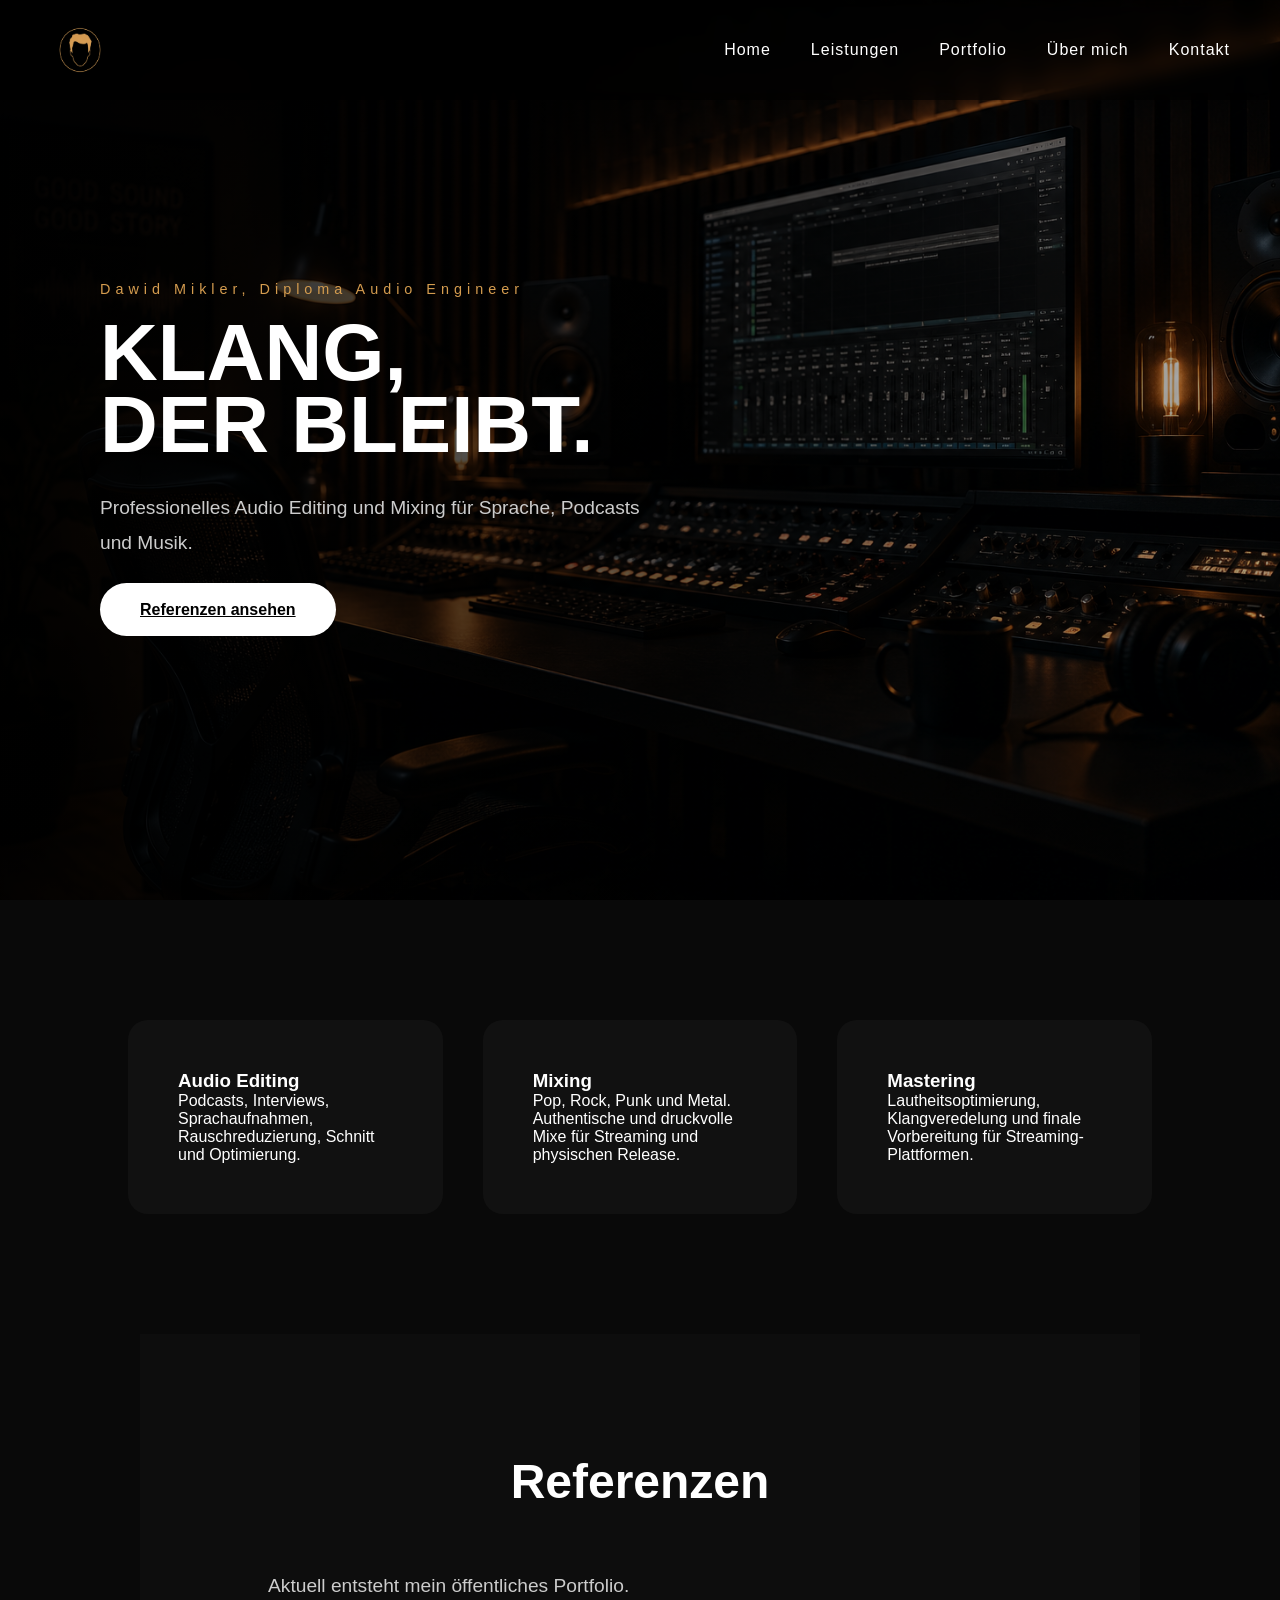
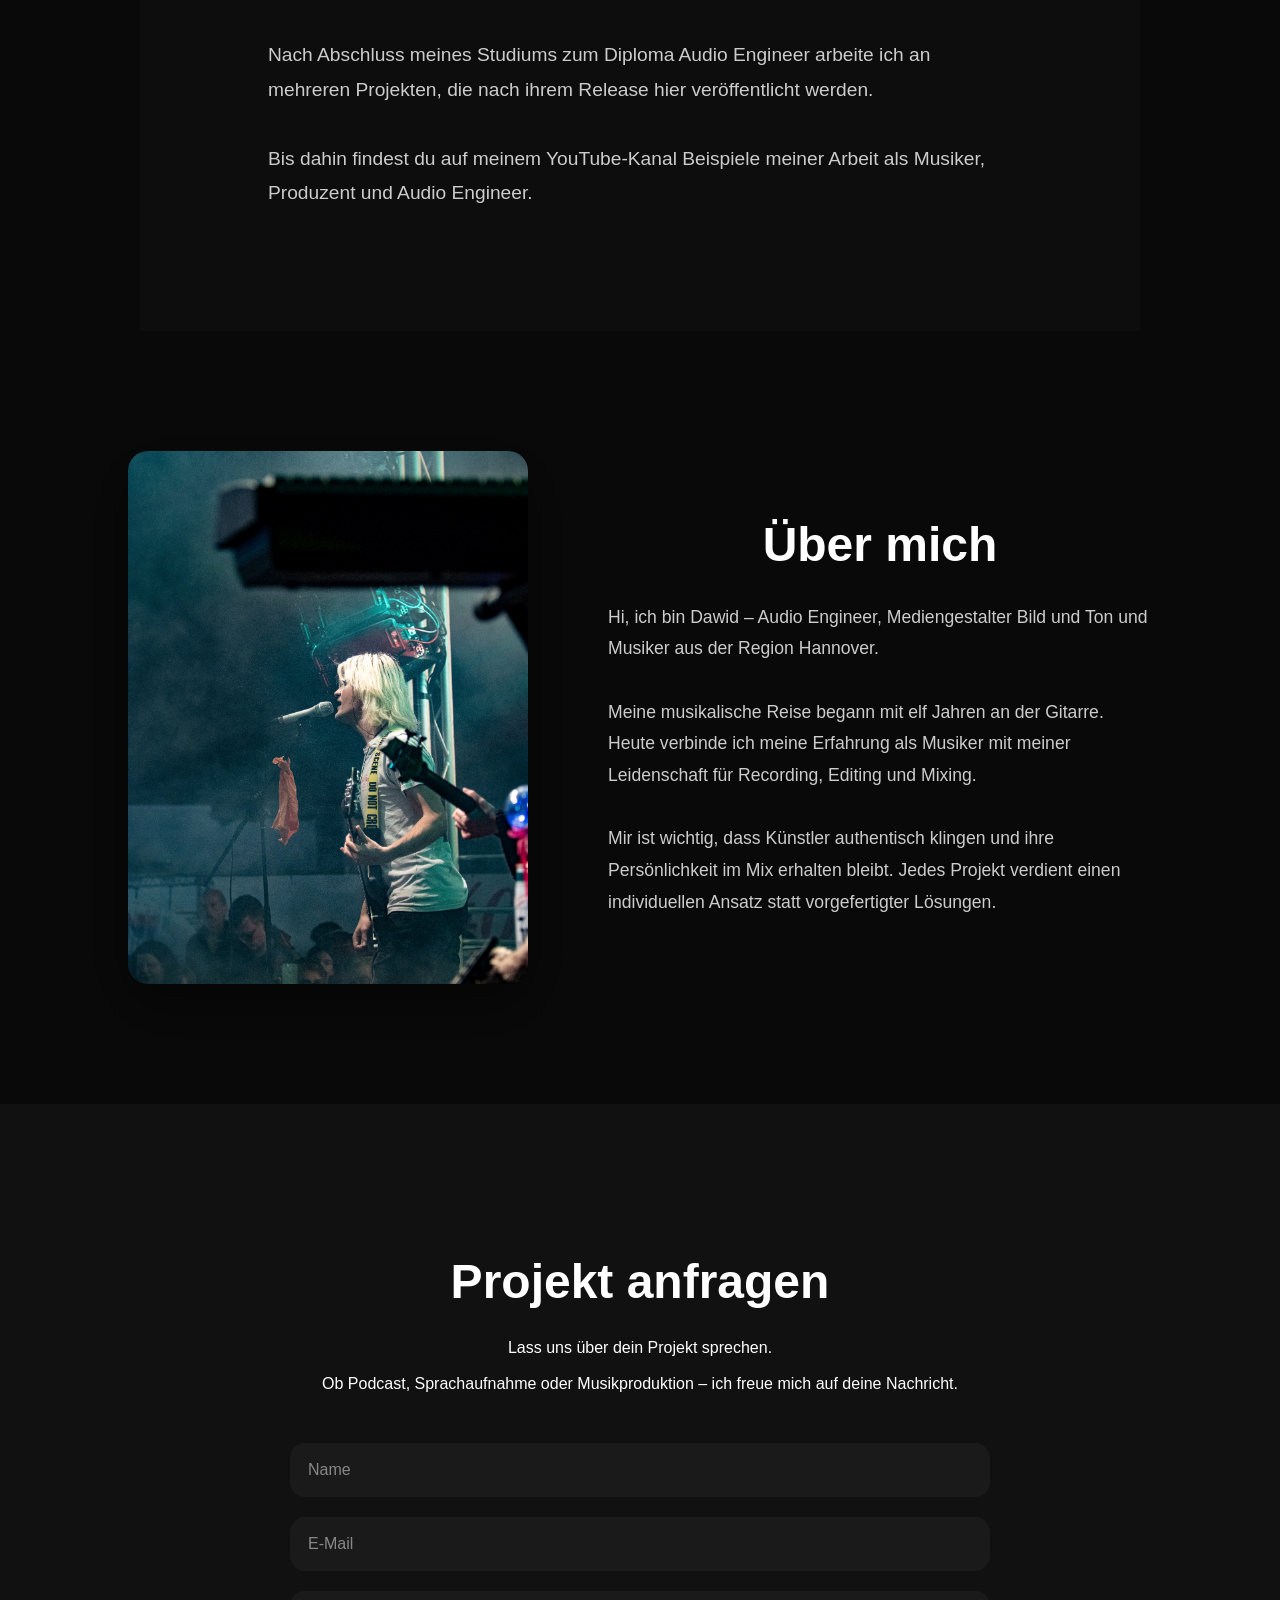
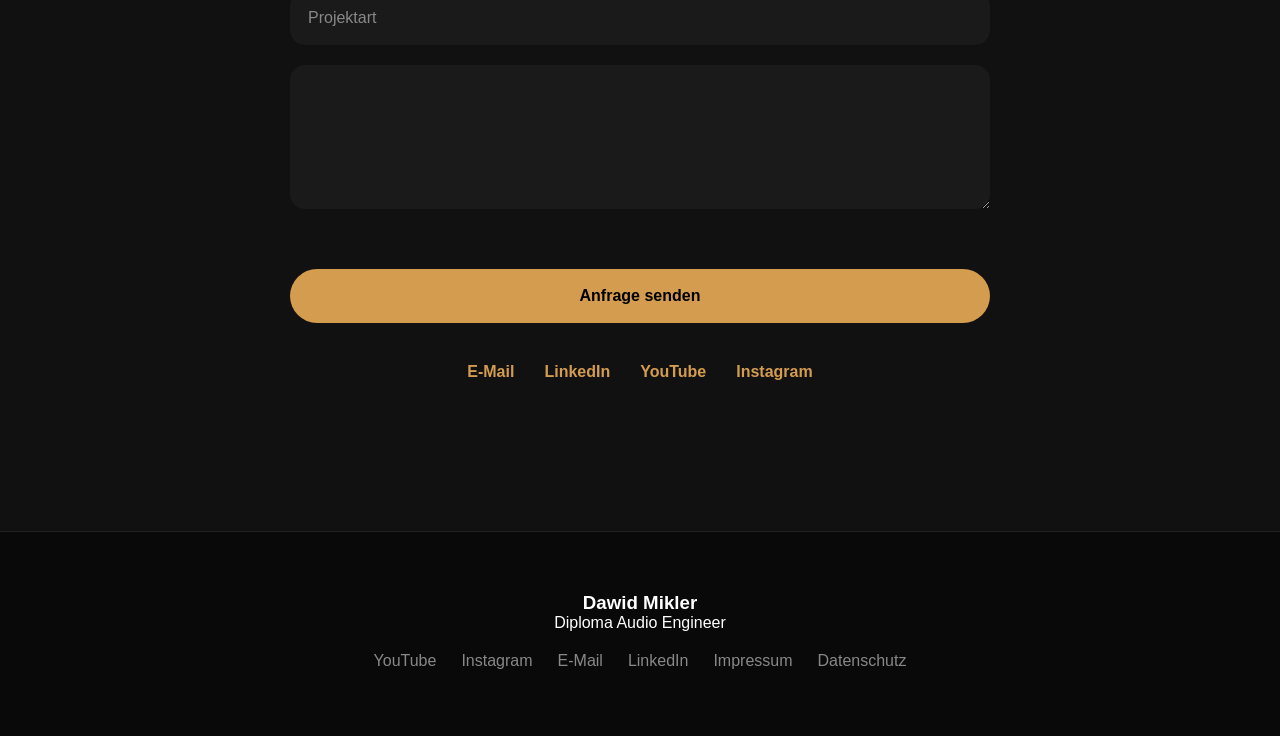
<file: index.html>
<!DOCTYPE html>
<html>
    <head>
        <meta charset="UTF-8">
        <link rel="icon"
            type="image/png"
            href="assets/images/logo_dark.png">
        <meta name="viewport"
            content="width=device-width, initial-scale=1.0">
        <title>Portfolio</title>
        <link rel="stylesheet" href="style.css">
    </head>
    <body>
        <nav>
            
    <div class="logo">
        <a href="#Home">
        <img src="assets/images/logo_golden.png" alt="Dawid Mikler Logo">
    </a>
    </div>

    <div class="menu-toggle">
        ☰
    </div>

    <div class="nav-links">

        <a href="#Home">Home</a>
        <a href="#services">Leistungen</a>
        <a href="#references">Portfolio</a>
        <a href="#about">Über mich</a>
        <a href="#kontakt">Kontakt</a>
    </div>
        </nav>

<header class="hero" id="Home">
        <div class="hero-content">

    <p>Dawid Mikler, Diploma Audio Engineer</p>

    <h1>
      KLANG,<br>
      DER BLEIBT.
    </h1>

    <p class="subtitle">
      Professionelles Audio Editing
      und Mixing für Sprache,
      Podcasts und Musik.
    </p>

    <a href="#references"
        class="hero-button">
        Referenzen ansehen

</a>

  </div>
</header>

<section class="services" id="services">
        <div class="card">
            <h3>Audio Editing</h3>
             <p>
            Podcasts, Interviews,
            Sprachaufnahmen,
            Rauschreduzierung,
            Schnitt und Optimierung.
            </p>
        </div>

        <div class="card">
        <h3>Mixing</h3>
         <p>
            Pop, Rock,
            Punk und Metal.

            Authentische und
            druckvolle Mixe für
            Streaming und physischen Release.
        </p>
        </div>

        <div class="card">
        <h3>Mastering</h3>
           <p>
            Lautheitsoptimierung,
            Klangveredelung und
            finale Vorbereitung
            für Streaming-Plattformen.
        </p>
        </div>
</section>
<section class="references" id="references">

    <h2>Referenzen</h2>

<p>Aktuell entsteht mein öffentliches Portfolio. <br><br>

Nach Abschluss meines Studiums zum
Diploma Audio Engineer arbeite ich
an mehreren Projekten, die nach ihrem Release
hier veröffentlicht werden.<br><br>

Bis dahin findest du auf meinem YouTube-Kanal
Beispiele meiner Arbeit als Musiker,
Produzent und Audio Engineer.</p>
<!--
    <div class="reference-grid">

        <div class="reference-card">

            <h3>Podcast Editing</h3>

            <audio controls>
                <source src="audio/podcast.mp3">
            </audio>

        </div>

        <div class="reference-card">

            <h3>Metal Mixing</h3>

            <audio controls>
                <source src="audio/metal.mp3">
            </audio>

        </div>

        <div class="reference-card">

            <h3>Pop Punk Mixing</h3>

            <audio controls>
                <source src="audio/poppunk.mp3">
            </audio>

        </div>
-->
    </div>

</section>
<section class="about" id="about">

    <div class="about-image">
        <img src="assets/images/dawid_buehne.jpeg"
             alt="Dawid live auf der Bühne, Rock am Schellbach 2023, foto Hendrik Falk" title="Foto: Hendrik Falk">
    </div>

    <div class="about-content">

        <h2>Über mich</h2>

        <p>
            Hi, ich bin Dawid – Audio Engineer,
            Mediengestalter Bild und Ton und Musiker
            aus der Region Hannover.

            <br><br>

            Meine musikalische Reise begann mit elf Jahren
            an der Gitarre. Heute verbinde ich meine Erfahrung
            als Musiker mit meiner Leidenschaft für Recording,
            Editing und Mixing.

            <br><br>

            Mir ist wichtig, dass Künstler authentisch
            klingen und ihre Persönlichkeit im Mix erhalten
            bleibt. Jedes Projekt verdient einen individuellen
            Ansatz statt vorgefertigter Lösungen.
        </p>

    </div>

</section>
<section id="kontakt" class="contact">

    <h2>Projekt anfragen</h2>

    <p>
    Lass uns über dein Projekt sprechen. <br><br>

    Ob Podcast, Sprachaufnahme
    oder Musikproduktion –
    ich freue mich auf deine Nachricht.
    </p>

   <form id="form"
    class="contact-form"
    action="https://api.web3forms.com/submit"
    method="POST">

         <input
            type="hidden"
            name="access_key"
            value="eb569010-fbe4-4e2a-a596-b71d80c5c9b4">

        <input 
            type="checkbox"
            name="botcheck"
            class="hidden"
            style="display:none;">
        
        <input
            type="text"
            name="name"
            placeholder="Name"
            required>

        <input
            type="email"
            name="email"
            placeholder="E-Mail"
            required>

       <input
            type="text"
            name="project"
            placeholder="Projektart">

        <textarea
            name="message"
            placeholder="Erzähl mir etwas über dein Projekt..."
            rows="6"
            required>
        </textarea>

        <button type="submit">
            Anfrage senden
        </button>

        <input
        type="hidden"
        name="redirect"
        value="https://dawidplaysguitar.github.io/portfolio-page/danke.html">

    </form>
    <div class="social-links">

    <a href="mailto:mikler1303@gmail.com">
        E-Mail
    </a>

    <a href="https://www.linkedin.com/in/dawid-mikler-34353a1a2/">
        LinkedIn
    </a>

    <a href="https://www.youtube.com/@dawidplaysguitar2169"
       target="_blank">
        YouTube
    </a>

    <a href="https://instagram.com/dawid_mikler"
       target="_blank">
        Instagram
    </a>

</div>

</section>
<footer>

    <h3>Dawid Mikler</h3>

    <p>Diploma Audio Engineer</p>

    <div class="footer-links">

        <a href="https://youtube.com/@dawidplaysguitar2169">
            YouTube
        </a>

        <a href="https://instagram.com/dawid_mikler">
            Instagram
        </a>

        <a href="mailto:mikler1303@gmail.com">
            E-Mail
        </a>
        <a href="https://www.linkedin.com/in/dawid-mikler-34353a1a2/">
        LinkedIn
        </a>
        <a href="impressum.html">
            Impressum
        </a>

        <a href="datenschutz.html">
            Datenschutz
        </a>

    </div>

</footer>
</body>
<script src="script.js"></script>

</html>
</file>
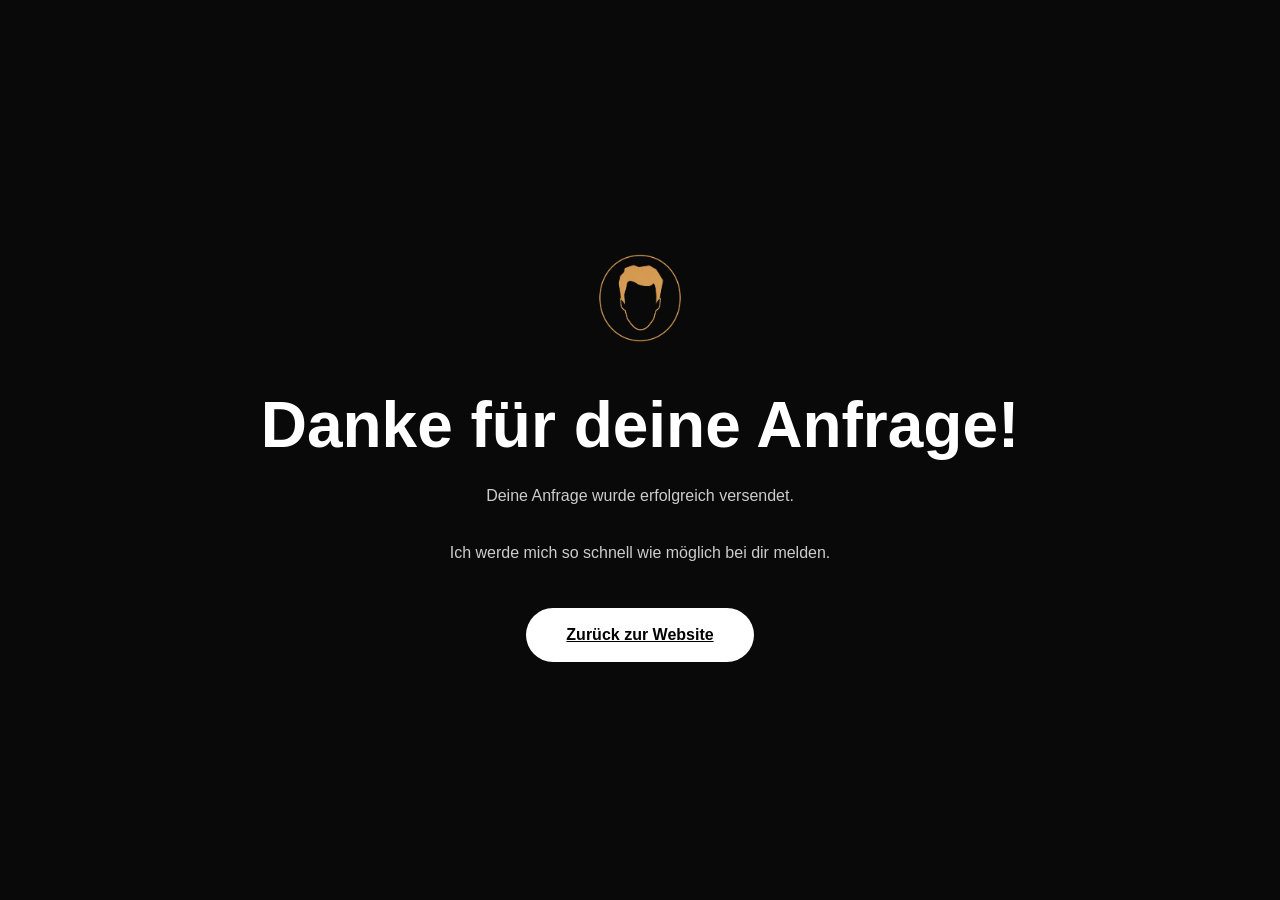
<file: danke.html>
<!DOCTYPE html>
<html lang="de">

<head>

    <meta charset="UTF-8">
    <meta name="viewport"
          content="width=device-width, initial-scale=1.0">
    <title>Vielen Dank | Dawid Mikler</title>
    <link rel="stylesheet" href="style.css">

</head>

<body>

    <section class="thank-you">

        <img
            src="assets/images/logo_golden.png"
            alt="Logo"
            class="thank-you-logo">

        <h1>
            Danke für deine Anfrage!
        </h1>

        <p>

            Deine Anfrage wurde erfolgreich versendet.

            <br><br>

            Ich werde mich so schnell wie möglich
            bei dir melden.

        </p>

        <a href="index.html"
           class="hero-button">

            Zurück zur Website

        </a>

    </section>

</body>

</html>
</file>
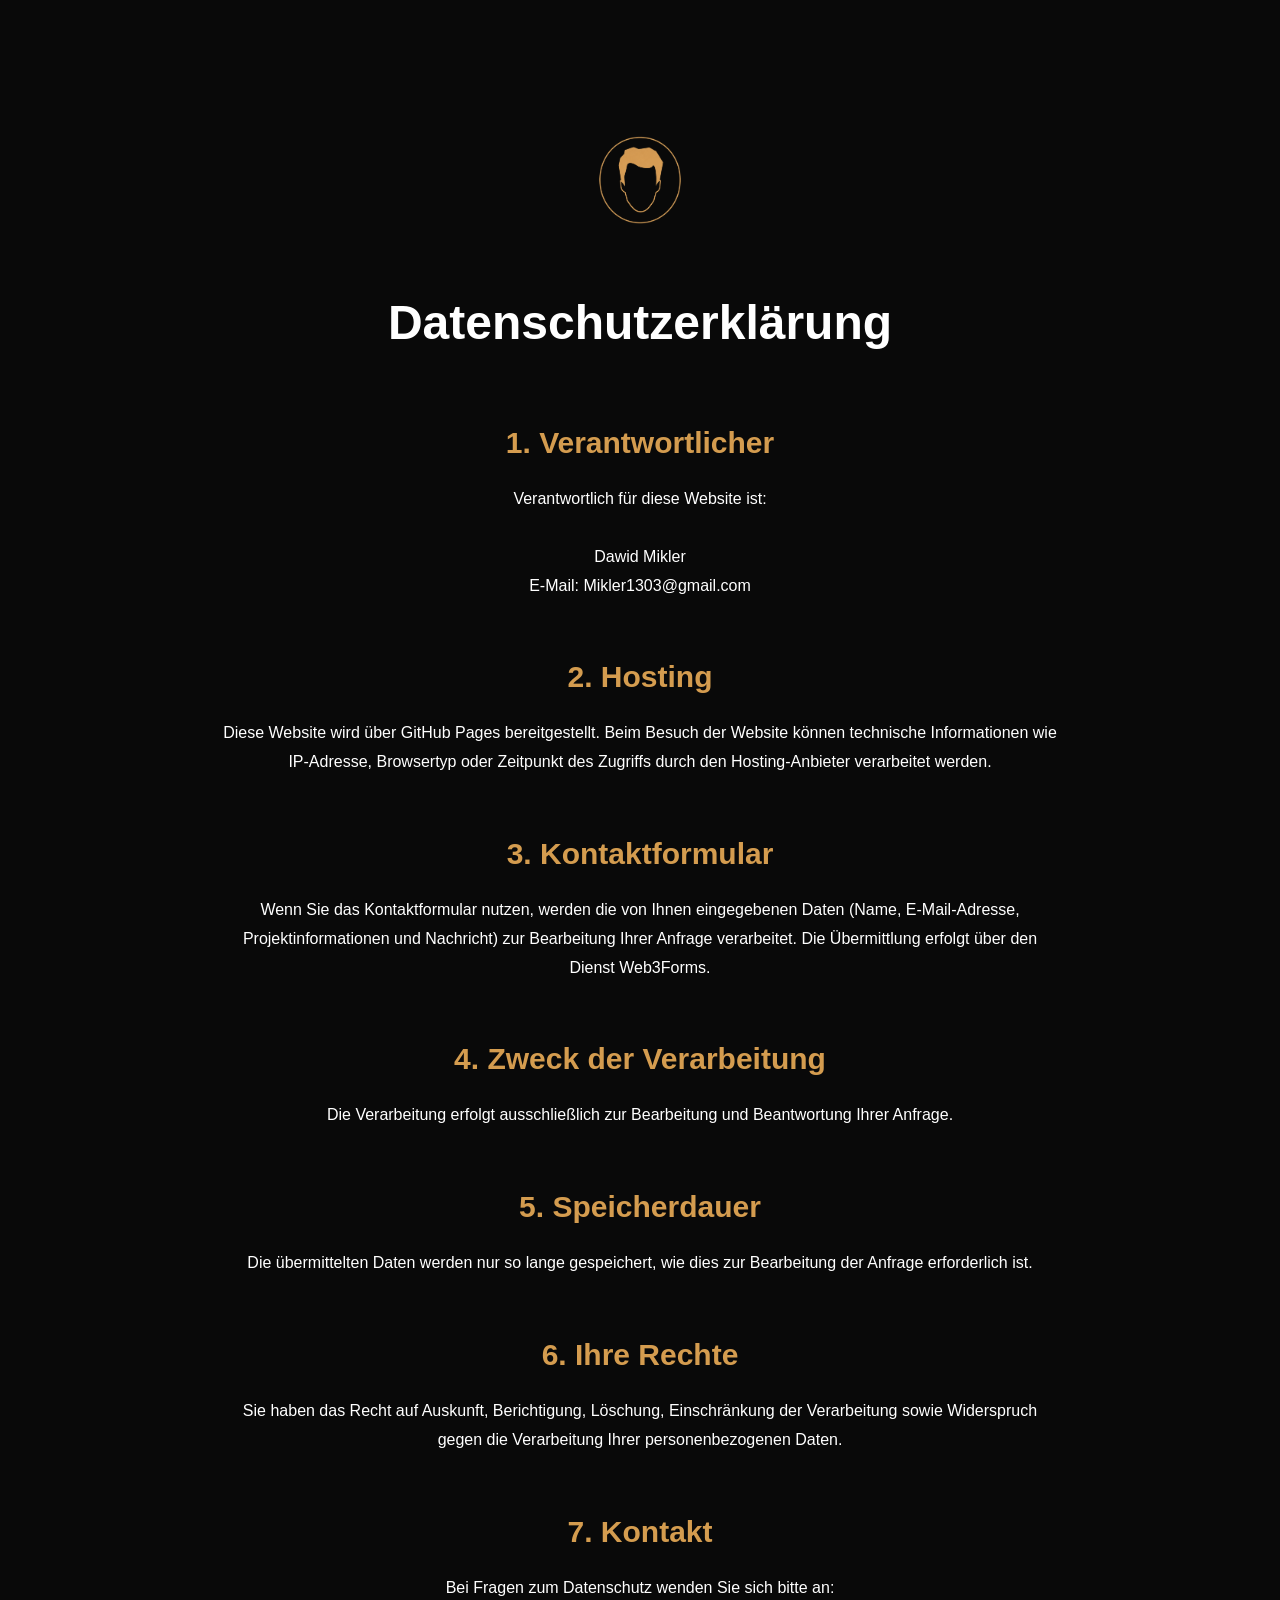
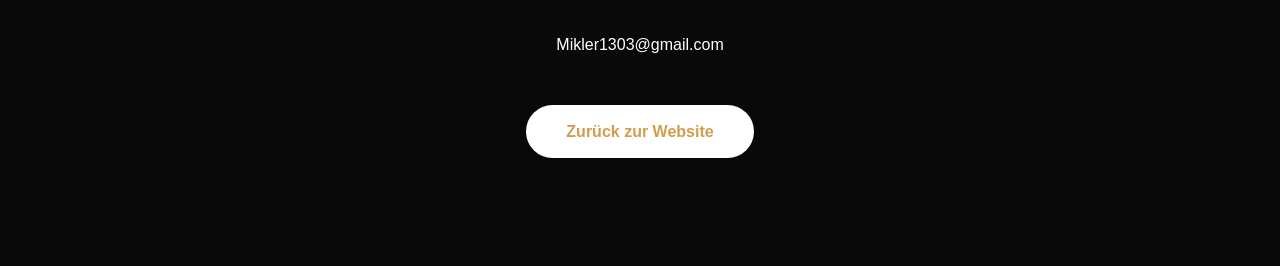
<file: datenschutz.html>
<!DOCTYPE html>

<html lang="de">

<head>
<meta charset="UTF-8">

<meta name="viewport"
      content="width=device-width, initial-scale=1.0">

<title>Datenschutzerklärung | Dawid Mikler</title>

<link rel="icon"
      type="image/png"
      href="assets/images/logo_dark.png">

<link rel="stylesheet"
      href="style.css">


</head>

<body>

<section class="legal">


<img src="assets/images/logo_golden.png"
     alt="Dawid Mikler Logo"
     class="legal-logo">

<h1>Datenschutzerklärung</h1>

<h2>1. Verantwortlicher</h2>

<p>

    Verantwortlich für diese Website ist:

    <br><br>

    Dawid Mikler

    <br>

    E-Mail:
    Mikler1303@gmail.com

</p>

<h2>2. Hosting</h2>

<p>

    Diese Website wird über GitHub Pages bereitgestellt.
    Beim Besuch der Website können technische Informationen
    wie IP-Adresse, Browsertyp oder Zeitpunkt des Zugriffs
    durch den Hosting-Anbieter verarbeitet werden.

</p>

<h2>3. Kontaktformular</h2>

<p>

    Wenn Sie das Kontaktformular nutzen, werden die von Ihnen
    eingegebenen Daten (Name, E-Mail-Adresse, Projektinformationen
    und Nachricht) zur Bearbeitung Ihrer Anfrage verarbeitet.

    Die Übermittlung erfolgt über den Dienst Web3Forms.

</p>

<h2>4. Zweck der Verarbeitung</h2>

<p>

    Die Verarbeitung erfolgt ausschließlich zur Bearbeitung
    und Beantwortung Ihrer Anfrage.

</p>

<h2>5. Speicherdauer</h2>

<p>

    Die übermittelten Daten werden nur so lange gespeichert,
    wie dies zur Bearbeitung der Anfrage erforderlich ist.

</p>

<h2>6. Ihre Rechte</h2>

<p>

    Sie haben das Recht auf Auskunft, Berichtigung,
    Löschung, Einschränkung der Verarbeitung sowie
    Widerspruch gegen die Verarbeitung Ihrer personenbezogenen Daten.

</p>

<h2>7. Kontakt</h2>

<p>

    Bei Fragen zum Datenschutz wenden Sie sich bitte an:

    <br><br>

    Mikler1303@gmail.com

</p>
<br><br>

<a href="index.html"
   class="hero-button">

    Zurück zur Website

</a>

</section>

</body>

</html>
</file>
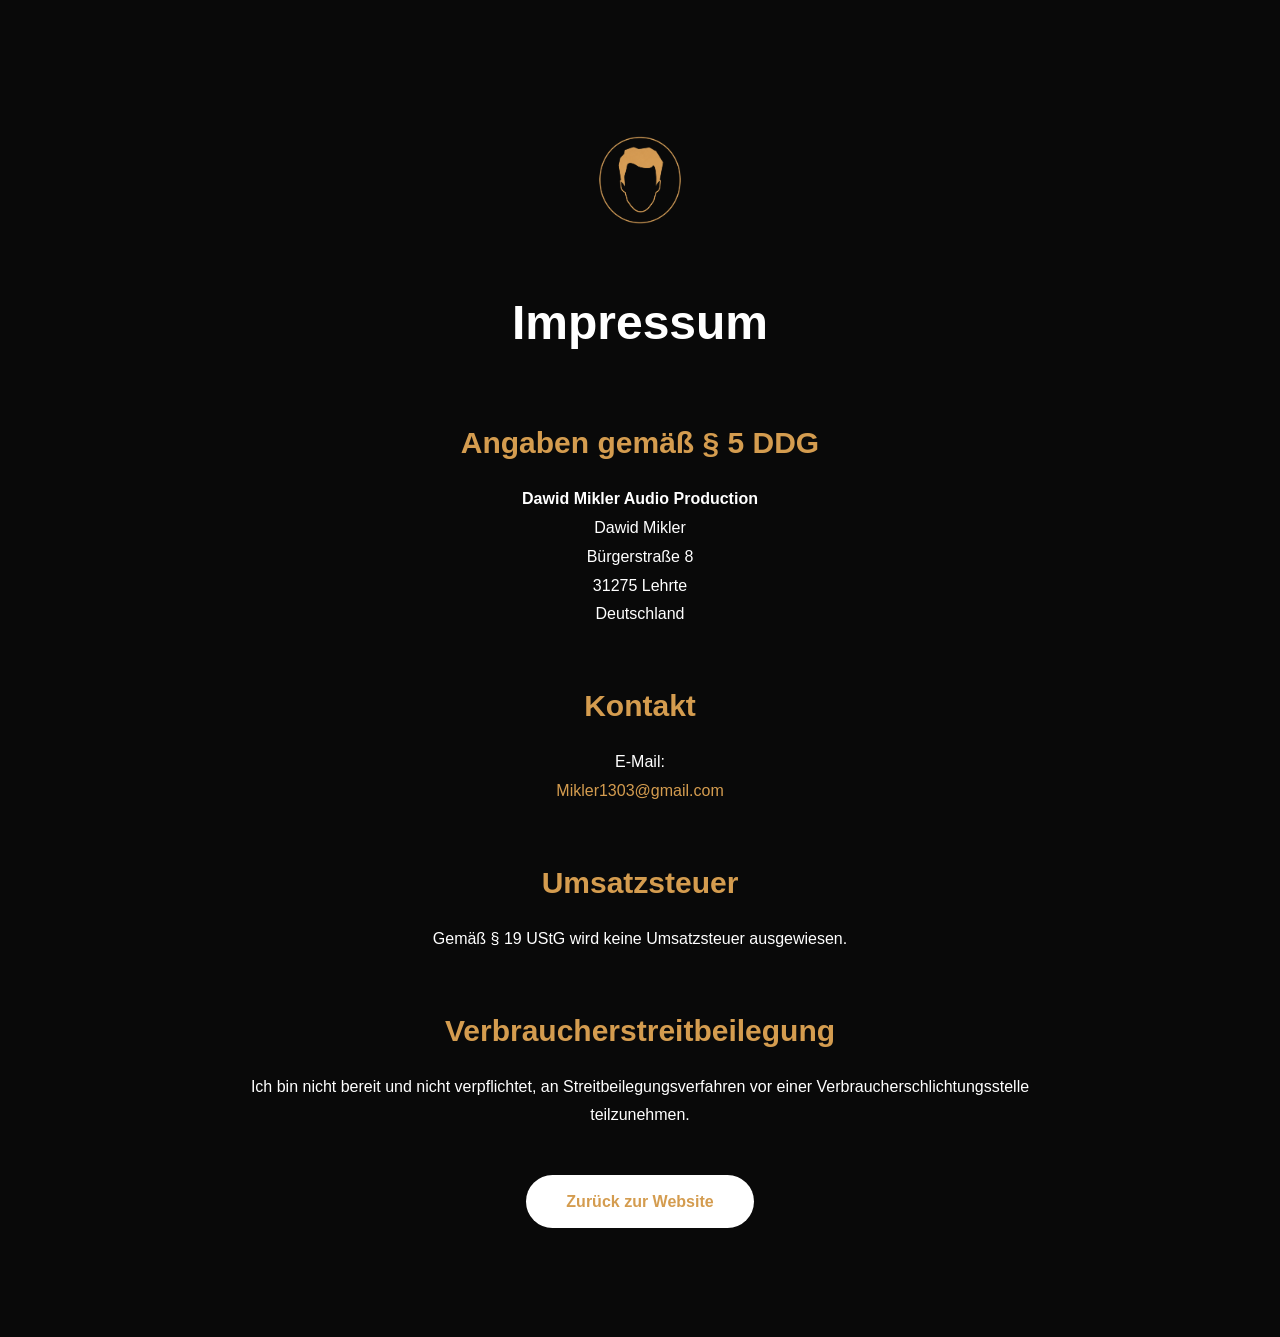
<file: impressum.html>
<!DOCTYPE html>
<html lang="de">

<head>

    <meta charset="UTF-8">
    <meta name="viewport"
          content="width=device-width, initial-scale=1.0">

    <title>Impressum | Dawid Mikler</title>

    <link rel="icon"
          type="image/png"
          href="assets/images/logo_dark.png">

    <link rel="stylesheet"
          href="style.css">

</head>

<body>

<section class="legal">

    <img src="assets/images/logo_golden.png"
         alt="Dawid Mikler Logo"
         class="legal-logo">

    <h1>Impressum</h1>

    <!--
    <p>

        Diese Seite befindet sich aktuell im Aufbau.

        <br><br>

        Die endgültigen Impressumsangaben werden
        ergänzt, sobald die angebotenen Dienstleistungen
        offiziell gewerblich betrieben werden.

    </p>
    -->
    <h2>Angaben gemäß § 5 DDG</h2>
    <h4>Dawid Mikler Audio Production</h4>
    <p>
        Dawid Mikler<br>
        Bürgerstraße 8<br>
        31275 Lehrte<br>
        Deutschland<br>

    </p>


    <h2>Kontakt</h2>

    <p>

        E-Mail:<br>

        <a href="mailto:Mikler1303@gmail.com">
            Mikler1303@gmail.com
        </a>

    </p>
    <h2>Umsatzsteuer</h2>
    <p>Gemäß § 19 UStG wird keine Umsatzsteuer ausgewiesen.</p>

    <h2>Verbraucherstreitbeilegung</h2>
    <p>
        Ich bin nicht bereit und nicht verpflichtet, an Streitbeilegungsverfahren vor 
        einer Verbraucherschlichtungsstelle teilzunehmen.
    </p>

    <br><br>

    <a href="index.html"
       class="hero-button">

        Zurück zur Website

    </a>

</section>

</body>

</html>
</file>
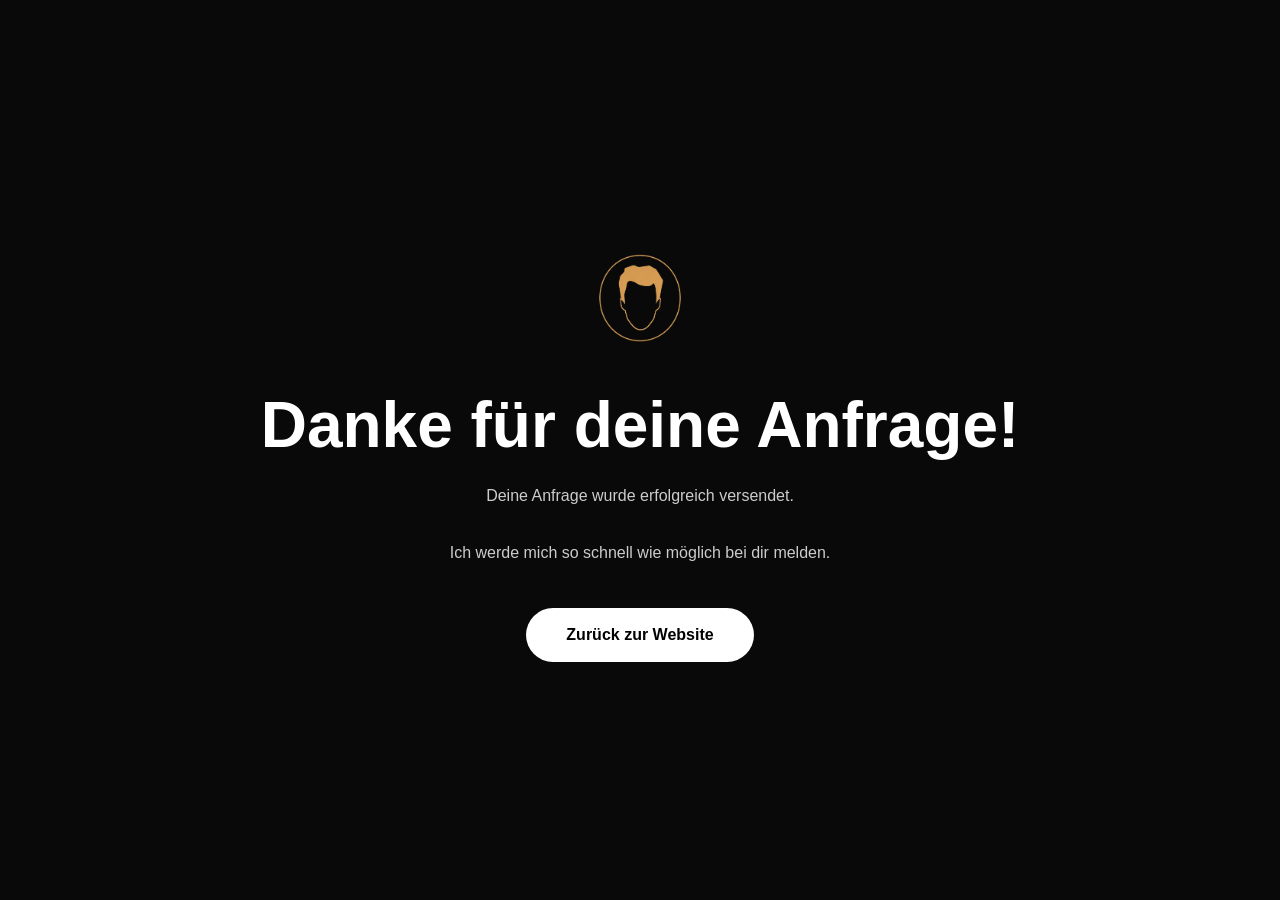
<file: Portfolio/danke.html>
<!DOCTYPE html>
<html lang="de">

<head>

    <meta charset="UTF-8">
    <meta name="viewport"
          content="width=device-width, initial-scale=1.0">
    <title>Vielen Dank | Dawid Mikler</title>
    <link rel="stylesheet" href="style.css">
    <link rel="icon"
            type="image/png"
            href="assets/images/logo_dark.png">

</head>

<body>

    <section class="thank-you">

        <img
            src="assets/images/logo_golden.png"
            alt="Logo"
            class="thank-you-logo">

        <h1>
            Danke für deine Anfrage!
        </h1>

        <p>

            Deine Anfrage wurde erfolgreich versendet.

            <br><br>

            Ich werde mich so schnell wie möglich
            bei dir melden.

        </p>

        <a href="index.html"
           class="hero-button">

            Zurück zur Website

        </a>

    </section>

</body>

</html>
</file>
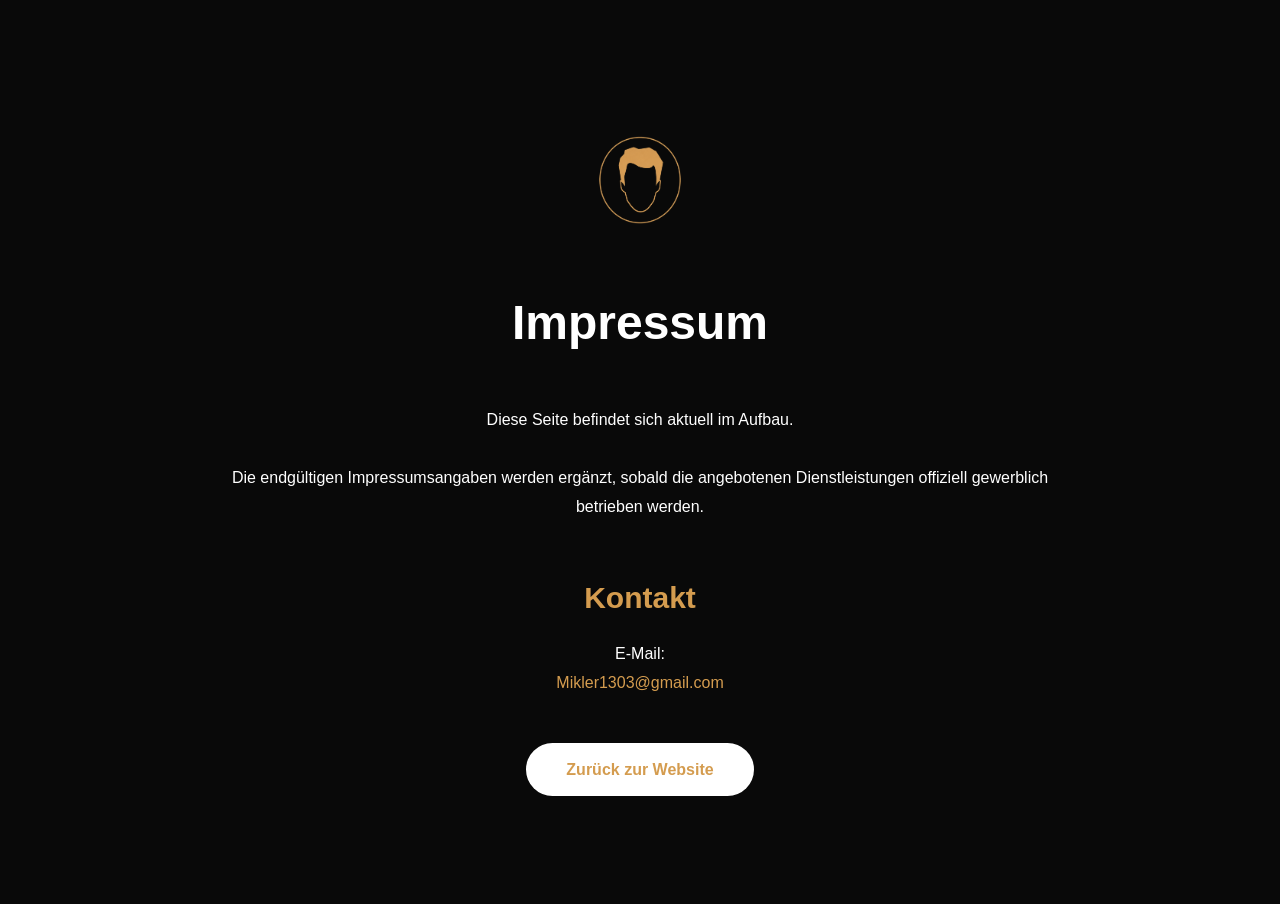
<file: Portfolio/impressum.html>
<!DOCTYPE html>
<html lang="de">

<head>

    <meta charset="UTF-8">
    <meta name="viewport"
          content="width=device-width, initial-scale=1.0">

    <title>Impressum | Dawid Mikler</title>

    <link rel="icon"
          type="image/png"
          href="assets/images/logo_dark.png">

    <link rel="stylesheet"
          href="style.css">

</head>

<body>

<section class="legal">

    <img src="assets/images/logo_golden.png"
         alt="Dawid Mikler Logo"
         class="legal-logo">

    <h1>Impressum</h1>

    <p>

        Diese Seite befindet sich aktuell im Aufbau.

        <br><br>

        Die endgültigen Impressumsangaben werden
        ergänzt, sobald die angebotenen Dienstleistungen
        offiziell gewerblich betrieben werden.

    </p>
    <!-- <h2>Angaben gemäß § 5 TMG</h2>

    <p>

        Dawid Mikler<br>
        Bürgerstraße 8<br>
        31275 Lehrte

    </p>
-->

    <h2>Kontakt</h2>

    <p>

        E-Mail:<br>

        <a href="mailto:Mikler1303@gmail.com">
            Mikler1303@gmail.com
        </a>

    </p>
    <br><br>

    <a href="index.html"
       class="hero-button">

        Zurück zur Website

    </a>

</section>

</body>

</html>
</file>
<file: style.css>
html {
    scroll-behavior: smooth;
    max-width: 100%;
}
.logo img {
    height: 60px;
    width: auto;
    display: block;
}
.logo a {
    display: flex;
    align-items: center;
    gap: 15px;
    text-decoration: none;
    color: white;
}
.hero {

    min-height: 100vh;
    display: flex;
    align-items: center;
    background-color: #090909;
    padding: 100px;
    background-image:
    linear-gradient(
        to right,
        rgba(0,0,0,0.9),
        rgba(0,0,0,0.3)
    ),
    url('assets/images/studio.jpg.png');
    background-size: cover;
    background-position: center;
}
.hero-content {

    max-width: 700px;
}
.hero-content h1 {

    font-size: 7rem;

    line-height: 0.9;

    margin-bottom: 30px;

    font-weight: 800;
}
.hero-content p:first-child {
    color: #d49c4f;
    letter-spacing: 5px;
    font-size: 0.9rem;
    margin-bottom: 20px;
}

.hero-button {
    padding: 18px 40px;
    border: none;
    border-radius: 50px;
    background: white;
    color: black;
    font-size: 1rem;
    font-weight: bold;
    cursor: pointer;
    transition: 0.3s;
}
.hero-button:hover {
   transform: translateY(-3px);
    background: #d49c4f;
}
.hero h1 {
font-size: 5rem;
    line-height: 0.9;
    color: white;
    font-weight: 700;
    max-width: 700px;
}
b {
    color: #d49c4f;
}
nav {
    position: fixed;
    top: 0;
    left: 0;
    width: 100%;
    display: flex;
    align-items: center;
    justify-content: space-between;
    padding: 20px 50px;
    background: rgba(0,0,0,0.5);
    backdrop-filter: blur(10px);
    z-index: 1000;
}
.services {
    padding: 120px 10%;
    display: grid;
    grid-template-columns:
    repeat(3, 1fr);
    gap: 40px;
    background: #090909;
}
.nav-links {
    display: flex;
    gap: 40px;
    align-items: center;
}
nav a {

    color: white;
    text-decoration: none;

    font-size: 1rem;
    letter-spacing: 1px;

    transition: 0.3s;
}
nav a:hover {
    color: #d49c4f;
}
.menu-toggle {

    display: none;

    color: white;

    font-size: 2rem;

    cursor: pointer;
}
.logo {

    color: white;

    font-size: 1.2rem;

    font-weight: bold;

    letter-spacing: 2px;
}
.card {
    background: #111111;
    padding: 50px;
    border-radius: 20px;
    transition: 0.3s;
}
.card:hover {
    transform: translateY(-5px);
    background: #181818;
}
* {
    margin: 0;
    padding: 0;
    box-sizing: border-box;
}
body {
    background: #090909;
    color: white;
    font-family: Arial, Helvetica, sans-serif;
}
.subtitle {
    color: #cccccc;
    font-size: 1.2rem;
    line-height: 1.8;
    max-width: 550px;
    margin-bottom: 40px;
}
.references {
    padding: 120px 10%;
    background: #0d0d0d;
    max-width: 1000px;
    margin: auto;
}
.references p {
    font-size: 1.2rem;
    line-height: 1.8;
    color: #cccccc;
}
.reference-grid {
    display: grid;
    grid-template-columns:
    repeat(3, 1fr);
    gap: 30px;
    margin-top: 60px;
}
.reference-card {
    background: #111;
    padding: 30px;
    border-radius: 20px;
    transition: 0.3s;
}
.reference-card:hover {
    transform: translateY(-5px);
    background: #181818;
}
.references h2 {
    text-align: center;
    font-size: 3rem;
    margin-bottom: 60px;
}
#leistungen,
#portfolio,
#about,
#kontakt {
    scroll-margin-top: 100px;
}
.about {
    display: grid;
    grid-template-columns:
    400px 1fr;
    gap: 80px;
    align-items: center;
    padding: 120px 10%;
    max-width: 1400px;
    margin: auto;
}
.about-image img {
    width: 100%;
    border-radius: 20px;
    display: block;
    object-fit: cover;
    box-shadow:
    0 20px 60px rgba(0,0,0,0.5);

    filter:
    saturate(0.85)
    contrast(1.05);
}
.about h2 {
    font-size: 3rem;
    margin-bottom: 30px;
}
.about p {
    color: #cccccc;
    line-height: 1.8;
    font-size: 1.1rem;
}

.contact {
    padding: 150px 10%;
    text-align: center;
    background: #111;
}
.contact h2 {
    font-size: 3rem;
    margin-bottom: 30px;
}
.contact button {
    margin-top: 40px;
    padding: 20px 50px;
    border-radius: 50px;
    border: none;
    font-size: 1rem;
    font-weight: bold;
    background: #d49c4f;
    color: black;
}
.social-links {
    margin-top: 40px;
    display: flex;
    justify-content: center;
    gap: 30px;
    flex-wrap: wrap;
}
.social-links a {
    color: #d49c4f;
    text-decoration: none;
    font-weight: bold;
    transition: 0.3s;
}
.social-links a:hover {
    color: white;
}
section h2 {
    font-size: 3rem;
    margin-bottom: 60px;
    text-align: center;
}
.contact {
    padding: 150px 10%;
    text-align: center;
    background: #111111;
}
.contact-form {
    max-width: 700px;
    margin: 50px auto 0;
    display: flex;
    flex-direction: column;
    gap: 20px;
}
.contact-form input,
.contact-form textarea {
    padding: 18px;
    border: none;
    border-radius: 15px;
    background: #1a1a1a;
    color: white;
    font-size: 1rem;
}
.contact-form input::placeholder,
.contact-form textarea::placeholder {
    color: #888;
}
.contact-form input:focus,
.contact-form textarea:focus {

    outline: 2px solid #d49c4f;
}
.contact-form button {
    padding: 18px;
    border: none;
    border-radius: 50px;
    background: #d49c4f;
    color: black;
    font-size: 1rem;
    font-weight: bold;
    cursor: pointer;
    transition: 0.3s;
}
.contact-form button:hover {
    transform: translateY(-3px);
    background: #e8af5d;
}
footer {
    padding: 60px 20px;
    background: #090909;
    text-align: center;
    border-top: 1px solid #222;
}
.footer-links {
    margin-top: 20px;
    display: flex;
    justify-content: center;
    gap: 25px;
}
.footer-links a {
    color: #888;
    text-decoration: none;
}
.footer-links a:hover {
    color: #d49c4f;
}
.thank-you {
    min-height: 100vh;
    display: flex;
    flex-direction: column;
    justify-content: center;
    align-items: center;
    text-align: center;
    padding: 40px;
    background: #090909;
}
.thank-you-logo {
    width: 120px;
    margin-bottom: 30px;
}
.thank-you h1 {
    font-size: 4rem;
    margin-bottom: 20px;
}
.thank-you p {
    max-width: 600px;
    color: #cccccc;
    line-height: 1.8;
    margin-bottom: 40px;
}
.legal {
    min-height: 100vh;
    max-width: 900px;
    margin: auto;
    padding: 120px 30px;
    text-align: center;
    line-height: 1.8;
}
.legal-logo {
    width: 120px;
    margin-bottom: 30px;
}
.legal h1 {
    font-size: 3rem;
    margin-bottom: 40px;
}
.legal h2 {
    margin-top: 50px;
    font-size: 30px;
    margin-bottom: 15px;
    color: #d49c4f;
}
.legal a {
    color: #d49c4f;
    text-decoration: none;
    margin-top: 10px;
    margin-bottom: 10px;
}
@media (max-width: 768px) {

    .hero-content h1 {
        font-size: 3rem;
    }
    

    .hero {
        min-height: 80vh;
        padding: 30px;
    }
    .hero-content p:first-child {

    font-size: 0.8rem;
    letter-spacing: 2px;
    color: #d49c4f;
    margin-bottom: 20px;
}
    .about {
    grid-template-columns: 1fr;
    gap: 40px;
}

    .menu-toggle {
        display: block;
    }

    .nav-links {

        display: none;

        position: absolute;

        top: 70px;
        left: 0;

        width: 100%;

        background: rgba(0,0,0,0.95);

        flex-direction: column;

        align-items: center;

        padding: 20px 0;
    }

    .nav-links.active {
        display: flex;
    }

    nav {

        justify-content: space-between;

        padding: 20px;
    }

    .services {
        grid-template-columns: 1fr;
    }

    .reference-grid {
        grid-template-columns: 1fr;
    }

    audio {
        width: 100%;
    }

    .about p {
        font-size: 1rem;
        line-height: 1.6;
    }

    .contact-form {
        width: 100%;
    }
  .logo img {
        height: 35px;
    }

}
</file>
<file: Portfolio/style.css>
html {
    scroll-behavior: smooth;
    max-width: 100%;
}
.logo img {
    height: 60px;
    width: auto;
    display: block;
}
.logo a {
    display: flex;
    align-items: center;
    gap: 15px;
    text-decoration: none;
    color: white;
}
.hero-button {
    text-decoration: none;
}
.hero {

    min-height: 100vh;
    display: flex;
    align-items: center;
    background-color: #090909;
    padding: 100px;
    background-image:
    linear-gradient(
        to right,
        rgba(0,0,0,0.9),
        rgba(0,0,0,0.3)
    ),
    url('assets/images/studio.jpg.png');
    background-size: cover;
    background-position: center;
}
.hero-content {

    max-width: 700px;
}
.hero-content h1 {

    font-size: 7rem;

    line-height: 0.9;

    margin-bottom: 30px;

    font-weight: 800;
}
.hero-content p:first-child {
    color: #d49c4f;
    letter-spacing: 5px;
    font-size: 0.9rem;
    margin-bottom: 20px;
}

.hero-button {
    padding: 18px 40px;
    border: none;
    border-radius: 50px;
    background: white;
    color: black;
    font-size: 1rem;
    font-weight: bold;
    cursor: pointer;
    transition: 0.3s;
}
.hero-button:hover {
   transform: translateY(-3px);
    background: #d49c4f;
}
.hero h1 {
font-size: 5rem;
    line-height: 0.9;
    color: white;
    font-weight: 700;
    max-width: 700px;
}
b {
    color: #d49c4f;
}
nav {
    position: fixed;
    top: 0;
    left: 0;
    width: 100%;
    display: flex;
    align-items: center;
    justify-content: space-between;
    padding: 20px 50px;
    background: rgba(0,0,0,0.5);
    backdrop-filter: blur(10px);
    z-index: 1000;
}
.services {
    padding: 120px 10%;
    display: grid;
    grid-template-columns:
    repeat(3, 1fr);
    gap: 40px;
    background: #090909;
}
.nav-links {
    display: flex;
    gap: 40px;
    align-items: center;
}
nav a {

    color: white;
    text-decoration: none;

    font-size: 1rem;
    letter-spacing: 1px;

    transition: 0.3s;
}
nav a:hover {
    color: #d49c4f;
}
.menu-toggle {

    display: none;

    color: white;

    font-size: 2rem;

    cursor: pointer;
}
.logo {

    color: white;

    font-size: 1.2rem;

    font-weight: bold;

    letter-spacing: 2px;
}
.card {
    background: #111111;
    padding: 50px;
    border-radius: 20px;
    transition: 0.3s;
}
.card:hover {
    transform: translateY(-5px);
    background: #181818;
}
* {
    margin: 0;
    padding: 0;
    box-sizing: border-box;
}
body {
    background: #090909;
    color: white;
    font-family: Arial, Helvetica, sans-serif;
}
.subtitle {
    color: #cccccc;
    font-size: 1.2rem;
    line-height: 1.8;
    max-width: 550px;
    margin-bottom: 40px;
}
.references {
    padding: 120px 10%;
    background: #0d0d0d;
    max-width: 1000px;
    margin: auto;
}
.references p {
    font-size: 1.2rem;
    line-height: 1.8;
    color: #cccccc;
}
.reference-grid {
    display: grid;
    grid-template-columns:
    repeat(3, 1fr);
    gap: 30px;
    margin-top: 60px;
}
.reference-card {
    background: #111;
    padding: 30px;
    border-radius: 20px;
    transition: 0.3s;
}
.reference-card:hover {
    transform: translateY(-5px);
    background: #181818;
}
.references h2 {
    text-align: center;
    font-size: 3rem;
    margin-bottom: 60px;
}
#leistungen,
#portfolio,
#about,
#kontakt {
    scroll-margin-top: 100px;
}
.about {
    display: grid;
    grid-template-columns:
    400px 1fr;
    gap: 80px;
    align-items: center;
    padding: 120px 10%;
    max-width: 1400px;
    margin: auto;
}
.about-image img {
    width: 100%;
    border-radius: 20px;
    display: block;
    object-fit: cover;
    box-shadow:
    0 20px 60px rgba(0,0,0,0.5);

    filter:
    saturate(0.85)
    contrast(1.05);
}
.about h2 {
    font-size: 3rem;
    margin-bottom: 30px;
}
.about p {
    color: #cccccc;
    line-height: 1.8;
    font-size: 1.1rem;
}

.contact {
    padding: 150px 10%;
    text-align: center;
    background: #111;
}
.contact h2 {
    font-size: 3rem;
    margin-bottom: 30px;
}
.contact button {
    margin-top: 40px;
    padding: 20px 50px;
    border-radius: 50px;
    border: none;
    font-size: 1rem;
    font-weight: bold;
    background: #d49c4f;
    color: black;
}
.social-links {
    margin-top: 40px;
    display: flex;
    justify-content: center;
    gap: 30px;
    flex-wrap: wrap;
}
.social-links a {
    color: #d49c4f;
    text-decoration: none;
    font-weight: bold;
    transition: 0.3s;
}
.social-links a:hover {
    color: white;
}
section h2 {
    font-size: 3rem;
    margin-bottom: 60px;
    text-align: center;
}
.contact {
    padding: 150px 10%;
    text-align: center;
    background: #111111;
}
.contact-form {
    max-width: 700px;
    margin: 50px auto 0;
    display: flex;
    flex-direction: column;
    gap: 20px;
}
.contact-form input,
.contact-form textarea {
    padding: 18px;
    border: none;
    border-radius: 15px;
    background: #1a1a1a;
    color: white;
    font-size: 1rem;
}
.contact-form input::placeholder,
.contact-form textarea::placeholder {
    color: #888;
}
.contact-form input:focus,
.contact-form textarea:focus {

    outline: 2px solid #d49c4f;
}
.contact-form button {
    padding: 18px;
    border: none;
    border-radius: 50px;
    background: #d49c4f;
    color: black;
    font-size: 1rem;
    font-weight: bold;
    cursor: pointer;
    transition: 0.3s;
}
.contact-form button:hover {
    transform: translateY(-3px);
    background: #e8af5d;
}
footer {
    padding: 60px 20px;
    background: #090909;
    text-align: center;
    border-top: 1px solid #222;
}
.footer-links {
    margin-top: 30px;
    display: flex;
    justify-content: center;
    flex-wrap: wrap;
    gap: 30px;
}
.footer-links a {
    color: #cccccc;
    text-decoration: none;
    transition: 0,3s;
}
.footer-links a:hover {
    color: #d49c4f;
}
.thank-you {
    min-height: 100vh;
    display: flex;
    flex-direction: column;
    justify-content: center;
    align-items: center;
    text-align: center;
    padding: 40px;
    background: #090909;
}
.thank-you-logo {
    width: 120px;
    margin-bottom: 30px;
}
.thank-you h1 {
    font-size: 4rem;
    margin-bottom: 20px;
}
.thank-you p {
    max-width: 600px;
    color: #cccccc;
    line-height: 1.8;
    margin-bottom: 40px;
}
.legal {
    min-height: 100vh;
    max-width: 900px;
    margin: auto;
    padding: 120px 30px;
    text-align: center;
    line-height: 1.8;
}
.legal-logo {
    width: 120px;
    margin-bottom: 30px;
}
.legal h1 {
    font-size: 3rem;
    margin-bottom: 40px;
}
.legal h2 {
    margin-top: 50px;
    font-size: 30px;
    margin-bottom: 15px;
    color: #d49c4f;
}
.legal a {
    color: #d49c4f;
    text-decoration: none;
    margin-top: 10px;
    margin-bottom: 10px;
}
@media (max-width: 768px) {

    .hero-content h1 {
        font-size: 3rem;
    }
    

    .hero {
        min-height: 80vh;
        padding: 30px;
    }
    .hero-content p:first-child {

    font-size: 0.8rem;
    letter-spacing: 2px;
    color: #d49c4f;
    margin-bottom: 20px;
}
    .about {
    grid-template-columns: 1fr;
    gap: 40px;
}

    .menu-toggle {
        display: block;
    }

    .nav-links {

        display: none;

        position: absolute;

        top: 70px;
        left: 0;

        width: 100%;

        background: rgba(0,0,0,0.95);

        flex-direction: column;

        align-items: center;

        padding: 20px 0;
    }

    .nav-links.active {
        display: flex;
    }

    nav {

        justify-content: space-between;

        padding: 20px;
    }

    .services {
        grid-template-columns: 1fr;
    }

    .reference-grid {
        grid-template-columns: 1fr;
    }

    audio {
        width: 100%;
    }

    .about p {
        font-size: 1rem;
        line-height: 1.6;
    }

    .contact-form {
        width: 100%;
    }
  .logo img {
        height: 35px;
    }
.footer-links {

    flex-direction: column;

    gap: 20px;
}
}
</file>
